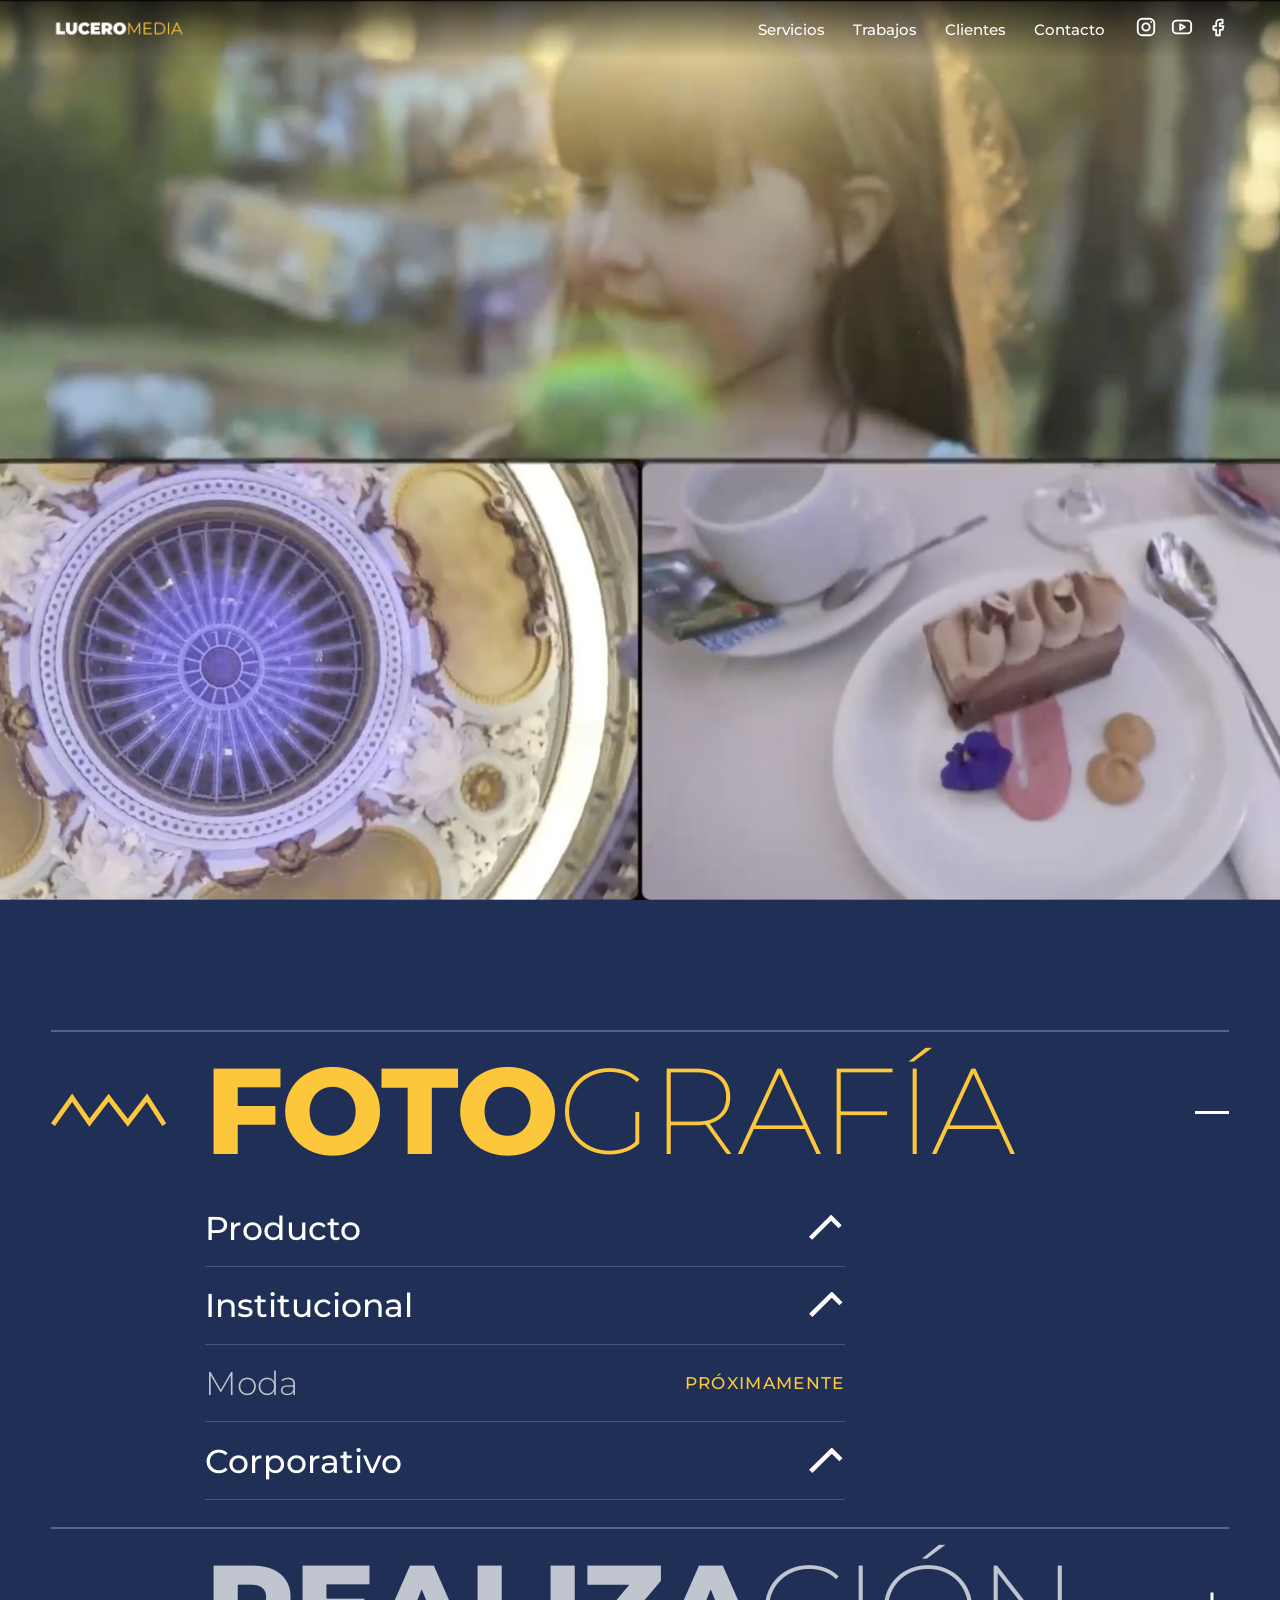
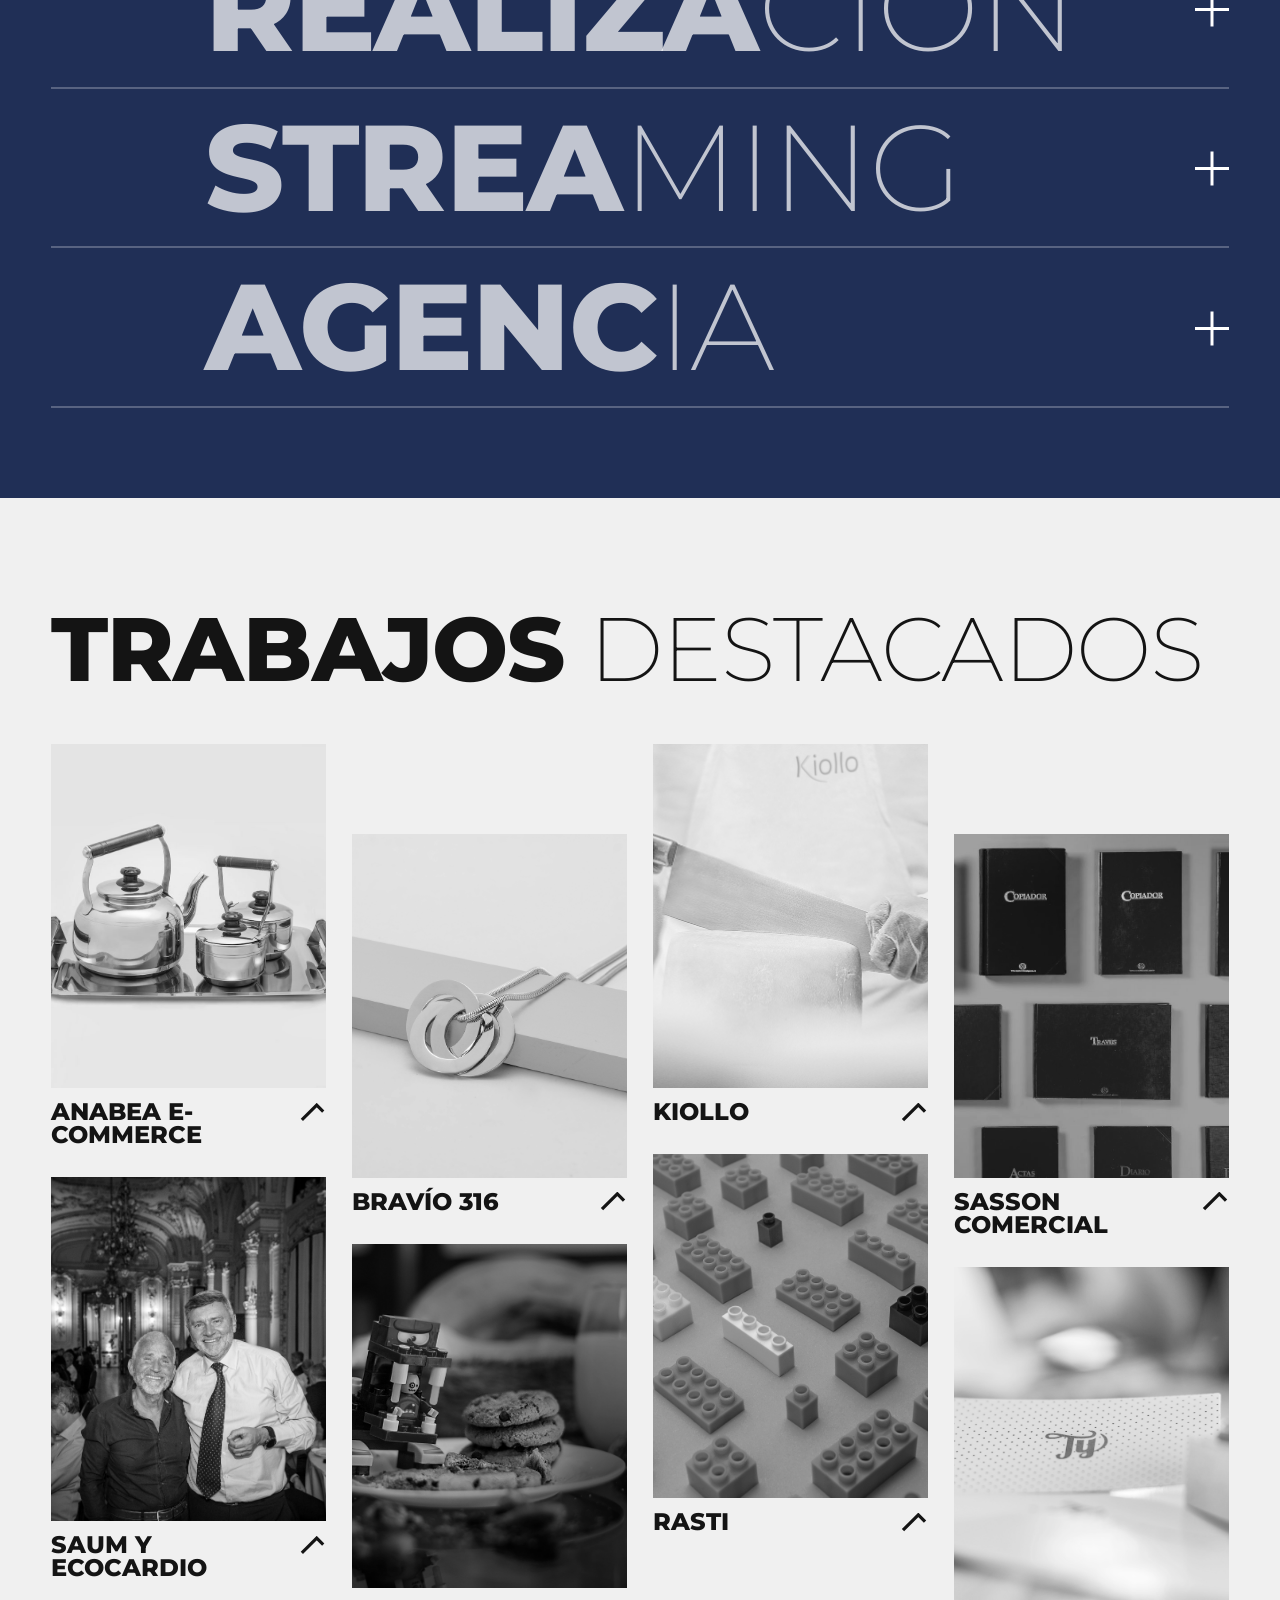
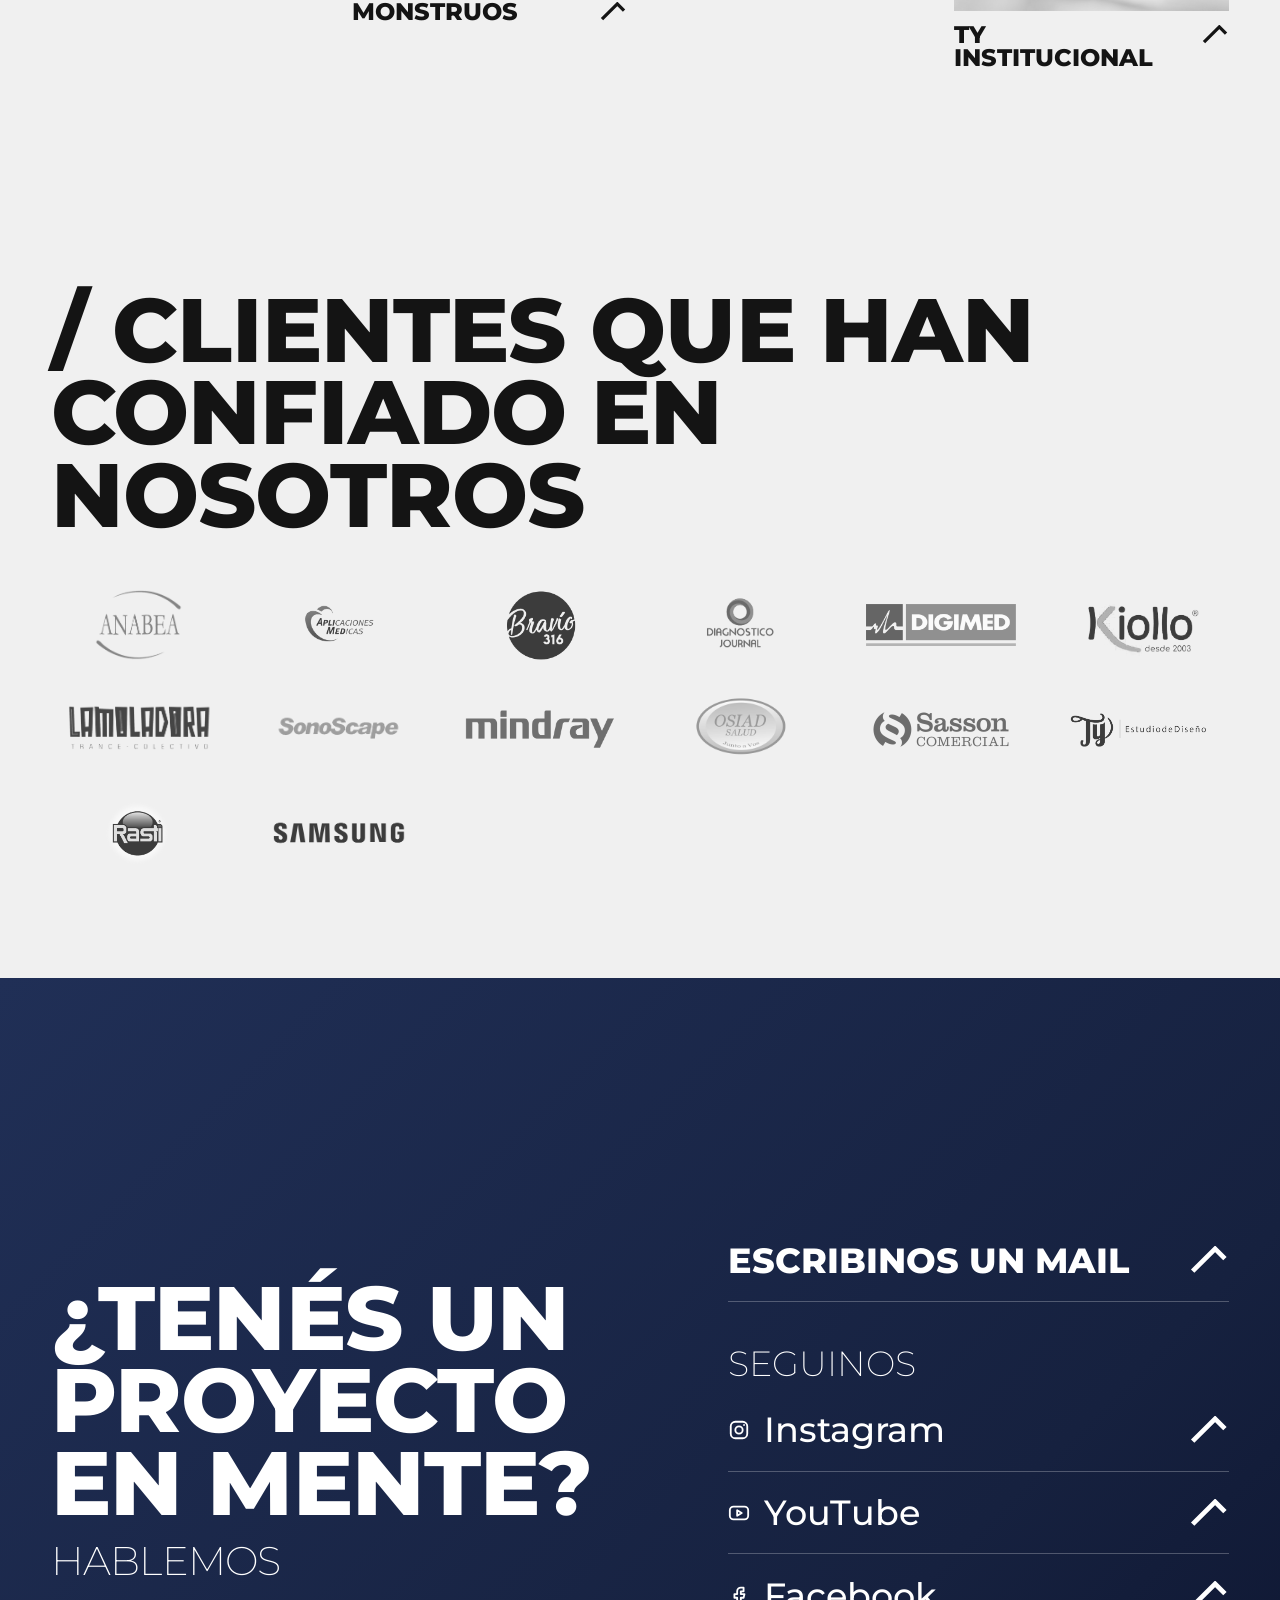
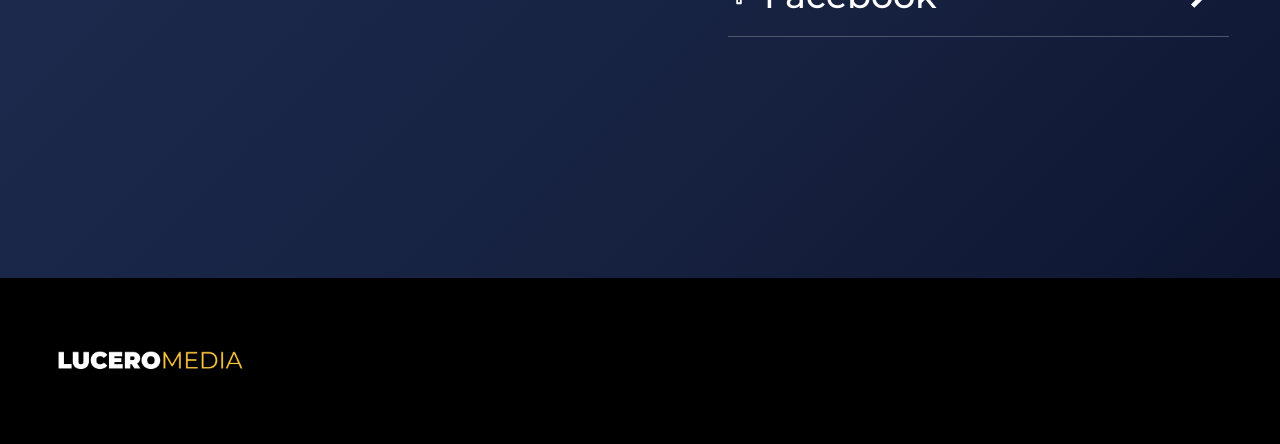
<file: index.html>
<!DOCTYPE html>
<html lang="es">
<head>
<meta charset="utf-8">
<meta name="viewport" content="width=device-width, initial-scale=1">
<title>Lucero Media | Fotografía, realización audiovisual y streaming</title>
<meta name="description" content="Fotografía, realización audiovisual y streaming para empresas. Contenido con mirada de cine y televisión.">
<meta name="theme-color" content="#202F56">
<link rel="canonical" href="https://luceromedia.ar/">
<meta property="og:type" content="website">
<meta property="og:site_name" content="Lucero Media">
<meta property="og:locale" content="es_AR">
<meta property="og:url" content="https://luceromedia.ar/">
<meta property="og:title" content="Lucero Media | Fotografía, realización audiovisual y streaming">
<meta property="og:description" content="Fotografía, realización audiovisual y streaming para empresas. Contenido con mirada de cine y televisión.">
<meta property="og:image" content="https://luceromedia.ar/assets/media/og-image.jpg">
<meta property="og:image:width" content="1200">
<meta property="og:image:height" content="630">
<meta property="og:image:alt" content="Lucero Media">
<meta name="twitter:card" content="summary_large_image">
<meta name="twitter:title" content="Lucero Media | Fotografía, realización audiovisual y streaming">
<meta name="twitter:description" content="Fotografía, realización audiovisual y streaming para empresas. Contenido con mirada de cine y televisión.">
<meta name="twitter:image" content="https://luceromedia.ar/assets/media/og-image.jpg">
<link rel="icon" href="assets/logos/LM_logo_Isologo_Favicon.png">
<link rel="preconnect" href="https://fonts.googleapis.com">
<link rel="preconnect" href="https://fonts.gstatic.com" crossorigin>
<link href="https://fonts.googleapis.com/css2?family=Montserrat:wght@200;300;500;800&display=swap" rel="stylesheet">
<style>
:root{--ar:url("data:image/svg+xml,%3Csvg xmlns='http://www.w3.org/2000/svg' viewBox='0 0 28 20'%3E%3Cpolyline points='2,18 18,2 25,9' fill='none' stroke='%23000' stroke-width='3.4'/%3E%3C/svg%3E");--az:#202F56;--am:#FDC73C;--gr:#F0F0F0;--tx:#141414}
*{box-sizing:border-box;margin:0;padding:0}
html{scroll-behavior:smooth}
body{font-family:Montserrat,system-ui,sans-serif;background:var(--gr);color:var(--tx);overflow-x:hidden}
a{color:inherit;text-decoration:none}
button{font:inherit;color:inherit;background:none;border:0;cursor:pointer}
:focus-visible{outline:3px solid var(--am);outline-offset:3px}
svg.i{width:22px;height:22px;fill:none;stroke:currentColor;stroke-width:2;stroke-linecap:round;stroke-linejoin:round}
.ar{display:inline-block;flex:none;width:1.1em;height:.8em;margin-top:.1em;background:currentColor;-webkit-mask:var(--ar) center/contain no-repeat;mask:var(--ar) center/contain no-repeat;transition:transform .25s}
.w:hover .ar{transform:translate(4px,-4px)}
h2{font-weight:800;text-transform:uppercase;line-height:.92;letter-spacing:-.01em;font-size:clamp(2.4rem,7vw,6.5rem)}
h2 em{font-style:normal;font-weight:200}

/* Encabezado */
#hd{position:fixed;inset:0 0 auto 0;z-index:20;display:flex;align-items:center;justify-content:space-between;padding:16px 4vw;color:#fff;background:linear-gradient(#000a,#0000);transition:transform .35s,background .35s}
#hd.solid{background:var(--az)}
#hd.hide{transform:translateY(-100%)}
.logo img{height:26px;display:block}
.bar{display:flex;align-items:center;gap:30px;font-weight:500;font-size:.95rem}
.bar nav{display:flex;gap:28px;align-items:center}
.dd{position:relative}
.dd-menu{position:absolute;top:100%;left:-16px;min-width:210px;padding:10px 0;background:var(--az);display:none}
.dd:hover .dd-menu,.dd:focus-within .dd-menu{display:block}
.dd-menu a{display:block;padding:10px 16px}
.dd-menu a:hover,nav>a:hover,.dd>button:hover{color:var(--am)}
.soc{display:flex;gap:14px;list-style:none}
.soc a:hover{color:var(--am)}
.burger{display:none;width:44px;height:44px}
.burger span{display:block;width:26px;height:3px;background:#fff;margin:5px auto}

/* Reel */
#reel{height:100vh;height:100svh;background:var(--az);position:relative}
#reel video{width:100%;height:100%;object-fit:cover;display:block}

/* Servicios */
#servicios{min-height:100vh;padding:130px 4vw 90px;background:var(--az);color:#fff}
.sv{border-top:2px solid #ffffff40}
.sv:last-child{border-bottom:2px solid #ffffff40}
.sv-h{width:100%;display:flex;align-items:center;gap:3vw;padding:2vh 0;text-align:left}
.zz{width:clamp(60px,9vw,130px);flex:none;fill:none;stroke:var(--am);stroke-width:5;stroke-dasharray:1;stroke-dashoffset:1;transition:stroke-dashoffset .8s}
.sv.on .zz{stroke-dashoffset:0}
.t{flex:1;font-size:clamp(2.6rem,9.5vw,8.5rem);line-height:1;text-transform:uppercase;letter-spacing:-.01em;color:#ffffffb8;transition:color .3s}
.t b{font-weight:800}.t span{font-weight:200}
.sv-h:hover .t,.sv.on .t{color:var(--am)}
.pl{width:34px;height:34px;position:relative;flex:none;color:#fff}
.pl::before,.pl::after{content:"";position:absolute;left:0;right:0;top:50%;height:3px;background:currentColor;transition:transform .35s}
.pl::after{transform:rotate(90deg)}
.sv.on .pl::after{transform:none}
.sv-b{display:grid;grid-template-rows:0fr;transition:grid-template-rows .5s cubic-bezier(.7,0,.2,1)}
.sv.on .sv-b{grid-template-rows:1fr}
.sv-b ul{min-height:0;overflow:hidden;list-style:none;padding-left:calc(clamp(60px,9vw,130px) + 3vw)}
.sv-b ul::after{content:"";display:block;height:3vh}
.sv.on li{animation:in .5s both;animation-delay:calc(var(--n)*60ms + 250ms)}
.sv-b a,.sv-b p{display:flex;justify-content:space-between;align-items:center;max-width:640px;padding:.55em 0;font-size:clamp(1.2rem,2.6vw,2.1rem);font-weight:500;border-bottom:1px solid #ffffff30;transition:color .2s,border-color .2s}
.sv-b a::after{content:"";width:1.1em;height:.8em;background:currentColor;-webkit-mask:var(--ar) center/contain no-repeat;mask:var(--ar) center/contain no-repeat;transition:transform .25s}
.sv-b a:hover{color:var(--am);border-color:var(--am)}
.sv-b a:hover::after{transform:translate(5px,-5px)}
.sv-b p{font-weight:300;color:#ffffffb8}
.sv-b p span{font-size:.5em;font-weight:500;letter-spacing:.08em;text-transform:uppercase;color:var(--am)}
@keyframes in{from{opacity:0;transform:translateY(18px)}to{opacity:1;transform:none}}

/* Trabajos */
.sec{padding:110px 4vw}
.sec>h2{margin-bottom:6vh}
.grid{display:flex;gap:2vw}
.col{flex:1;display:flex;flex-direction:column;gap:2.4vw}
.col:nth-child(even){margin-top:7vw}
.w{display:block}
.ph{background:#3b3b3b;overflow:hidden}
.ph img{width:100%;height:100%;object-fit:cover;display:block;filter:grayscale(1);transition:filter .4s,transform .6s}
.w:hover .ph img{filter:none;transform:scale(1.04)}
.w h3{display:flex;justify-content:space-between;gap:12px;margin-top:12px;font-weight:800;text-transform:uppercase;font-size:clamp(1rem,1.9vw,1.7rem);line-height:.95}
.w h3 span{font-weight:500}

/* Clientes */
#clientes{background:var(--gr)}
.logos{display:grid;grid-template-columns:repeat(auto-fill,minmax(150px,1fr));gap:34px 26px;align-items:center}
.logos div,.logos img{width:100%;max-width:150px;height:70px;margin:0 auto;object-fit:contain;filter:grayscale(1);opacity:.75}
.logos div{display:grid;place-items:center;border:2px dashed #bbb;font-size:.75rem;font-weight:300;color:#777}

/* Contacto */
#contacto{min-height:100vh;display:grid;grid-template-columns:1.2fr 1fr;gap:6vw;align-items:center;padding:120px 4vw;color:#fff;background:linear-gradient(135deg,#202F56,#16213f 70%,#0d1530)}
#contacto h2 em{display:block;margin-top:2vh;font-size:.45em}
.btns{display:flex;flex-direction:column;max-width:560px}
.btn{display:flex;justify-content:space-between;align-items:center;gap:14px;padding:.55em 0;border-bottom:1px solid #ffffff40;font-size:clamp(1.3rem,2.8vw,2.2rem);font-weight:500;transition:color .2s,border-color .2s}
.btn span{display:flex;align-items:center;gap:14px}
.btn::after{content:"";flex:none;width:1.1em;height:.8em;background:currentColor;-webkit-mask:var(--ar) center/contain no-repeat;mask:var(--ar) center/contain no-repeat;transition:transform .25s}
.btn.main{font-weight:800;text-transform:uppercase}
.btn:hover{color:var(--am);border-color:var(--am)}
.btn:hover::after{transform:translate(5px,-5px)}
.btn[hidden]{display:none}
.btns h3{margin:40px 0 4px;font-weight:200;text-transform:uppercase;font-size:clamp(1.3rem,2.8vw,2.2rem)}

footer{background:#000;padding:64px 4vw}
footer img{height:38px;display:block}

@media (max-width:820px){
 .burger{display:block}
 .bar{position:fixed;inset:0 0 0 22%;background:var(--az);flex-direction:column;align-items:flex-start;justify-content:center;gap:28px;padding:40px;font-size:1.3rem;transform:translateX(100%);transition:transform .35s}
 .bar.open{transform:none}
 .bar nav{flex-direction:column;align-items:flex-start}
 .dd-menu{position:static;display:block;padding:6px 0 0 8px;background:none}
 .burger{position:relative;z-index:2}
 .t{font-size:8vw;min-width:0}.zz{width:44px}
 .grid{flex-wrap:wrap}.col{flex:1 1 44%}.col:nth-child(even){margin-top:0}
 #contacto{grid-template-columns:1fr}
}
@media (prefers-reduced-motion:reduce){html{scroll-behavior:auto}*{animation:none!important;transition:none!important}}
</style>
</head>
<body>
<svg width="0" height="0" style="position:absolute" aria-hidden="true">
 <symbol id="i-linkedin" viewBox="0 0 24 24"><rect x="3" y="3" width="18" height="18" rx="3"/><path d="M8 10v7M8 7v.01M12 17v-7M12 13a3 3 0 0 1 6 0v4"/></symbol>
 <symbol id="i-instagram" viewBox="0 0 24 24"><rect x="3" y="3" width="18" height="18" rx="5"/><circle cx="12" cy="12" r="4"/><path d="M17.5 6.5v.01"/></symbol>
 <symbol id="i-youtube" viewBox="0 0 24 24"><rect x="2" y="5" width="20" height="14" rx="4"/><path d="M10 9v6l5-3z"/></symbol>
 <symbol id="i-facebook" viewBox="0 0 24 24"><path d="M14 8h3V4h-3a4 4 0 0 0-4 4v3H7v4h3v6h4v-6h3l1-4h-4V8z"/></symbol>
 <symbol id="i-x" viewBox="0 0 24 24"><path d="M4 4l16 16M20 4L4 20"/></symbol>
</svg>

<header id="hd">
 <a class="logo" href="#reel" aria-label="Lucero Media, inicio"><img src="assets/logos/LM_logo_Principal.png" alt="Lucero Media"></a>
 <button class="burger" id="bg" aria-label="Abrir menú" aria-expanded="false"><span></span><span></span><span></span></button>
 <div class="bar" id="bar">
  <nav>
   <a href="#servicios">Servicios</a>
   <a href="#trabajos">Trabajos</a>
   <a href="#clientes">Clientes</a>
   <a href="#contacto">Contacto</a>
  </nav>
  <ul class="soc" id="hs"></ul>
 </div>
</header>

<main>
<section id="reel">
 <video autoplay muted loop playsinline preload="auto" poster="assets/media/reel-poster.jpg"><source src="assets/media/reel.mp4" type="video/mp4"></video>
</section>

<section id="servicios" aria-label="Servicios"><div id="svl"></div></section>

<section class="sec" id="trabajos"><h2>Trabajos <em>destacados</em></h2><div class="grid" id="grid"></div></section>

<section class="sec" id="clientes"><h2>/ Clientes que han confiado en nosotros</h2><div class="logos" id="logos"></div></section>

<section id="contacto">
 <h2>¿Tenés un proyecto en mente?<em>Hablemos</em></h2>
 <div class="btns" id="btns">
  <a class="btn main" id="wa" hidden target="_blank" rel="noopener">WhatsApp</a>
  <a class="btn main" id="ml">Escribinos un mail</a>
  <h3>Seguinos</h3>
 </div>
</section>
</main>

<footer><img src="assets/logos/LM_logo_Principal.png" alt="Lucero Media"></footer>

<script src="data/trabajos.js"></script>
<script>
/* ===== Configuración: completá acá lo que falte ===== */
const CFG={
 whatsapp:'',                         // ej: '5491112345678' (código de país, sin + ni espacios)
 mail:['hola','luceromedia.ar'],
 redes:{linkedin:'',instagram:'https://www.instagram.com/luceromedia.ar/',youtube:'https://www.youtube.com/@luceromedia-ar',facebook:'https://www.facebook.com/luceromedia.ar/',x:''}
};
const PROD=[
 {k:'fotografia',a:'Foto',b:'grafía',s:['Producto','Institucional','Moda','Corporativo']},
 {k:'realizacion',a:'Realiza',b:'ción',s:['Redes Sociales','Coberturas','Institucional','Documental']},
 {k:'streaming',a:'Strea',b:'ming',s:['Bodas','Eventos','Programas','Conferencias','Webinars']},
 {k:'agencia',a:'Agenc',b:'IA',s:[]}
];
const TRAB=[['p01','Proyecto 01','4/5'],['p02','Proyecto 02','1/1'],['p03','Proyecto 03','3/4'],['p04','Proyecto 04','4/5'],
 ['p05','Proyecto 05','1/1'],['p06','Proyecto 06','4/5'],['p07','Proyecto 07','3/4'],['p08','Proyecto 08','1/1']];
const $=s=>document.querySelector(s);
const slug=t=>t.toLowerCase().normalize('NFD').replace(/[\u0300-\u036f]/g,'').replace(/\s+/g,'-');

/* Redes */
const ico=k=>`<svg class="i"><use href="#i-${k}"/></svg>`;
const nombres={linkedin:'LinkedIn',instagram:'Instagram',youtube:'YouTube',facebook:'Facebook',x:'X'};
const orden=['linkedin','instagram','youtube','facebook','x'].filter(k=>CFG.redes[k]);
$('#hs').innerHTML=orden.map(k=>`<li><a href="${CFG.redes[k]}" target="_blank" rel="noopener" aria-label="${nombres[k]}">${ico(k)}</a></li>`).join('');
$('#btns').insertAdjacentHTML('beforeend',orden.map(k=>`<a class="btn" href="${CFG.redes[k]}" target="_blank" rel="noopener"><span>${ico(k)} ${nombres[k]}</span></a>`).join(''));
if(CFG.whatsapp){const w=$('#wa');w.hidden=false;w.href='https://wa.me/'+CFG.whatsapp}
$('#ml').href='mailto:'+CFG.mail.join('@'); /* el mail se arma por partes para que los robots no lo lean */

/* Servicios */
const HAY=c=>(typeof TRABAJOS!=='undefined'?TRABAJOS:[]).some(t=>(t.categorias||[]).includes(c));
const zz='<svg class="zz" viewBox="0 0 120 40" aria-hidden="true"><polyline pathLength="1" points="2,34 22,6 40,32 60,6 80,32 100,6 118,34"/></svg>';
$('#svl').innerHTML=PROD.map((p,i)=>`<div class="sv"><button class="sv-h" data-i="${i}" aria-expanded="false">${zz}<span class="t"><b>${p.a}</b><span>${p.b}</span></span><i class="pl"></i></button><div class="sv-b"><ul>${p.s.length?p.s.map((x,j)=>`<li style="--n:${j}">${HAY(p.k+'-'+slug(x))?`<a href="categoria.html?c=${p.k}-${slug(x)}">${x}</a>`:`<p>${x}<span>Próximamente</span></p>`}</li>`).join(''):'<li style="--n:0"><p>En construcción</p></li>'}</ul></div></div>`).join('');
function show(i,toggle){document.querySelectorAll('.sv').forEach((el,j)=>{const on=j==i&&(toggle?!el.classList.contains('on'):true);el.classList.toggle('on',on);el.querySelector('button').setAttribute('aria-expanded',on)})}
$('#svl').addEventListener('click',e=>{const b=e.target.closest('.sv-h');if(b)show(+b.dataset.i,true)});
show(0);

/* Trabajos y clientes */
const D=(typeof TRABAJOS!=='undefined'?TRABAJOS:[]).filter(t=>t.destacado).slice(0,8).map(t=>[t.id,t.titulo,t.ratio||'4/5',t.imagen]);
const cols=[[],[],[],[]];
(D.length?D:TRAB).forEach((t,i)=>cols[i%4].push(`<a class="w" href="trabajo.html?id=${t[0]}"><div class="ph" style="aspect-ratio:${t[2]}"><img src="${t[3]||`assets/trabajos/${t[0]}.jpg`}" alt="${t[1]}" loading="lazy" onerror="this.remove()"></div><h3>${t[1]}<i class="ar"></i></h3></a>`));
$('#grid').innerHTML=cols.map(c=>`<div class="col">${c.join('')}</div>`).join('');
const CL=typeof CLIENTES!=='undefined'?CLIENTES:[];
$('#logos').innerHTML=CL.length?CL.map(c=>`<img src="assets/clientes/${c.f}" alt="${c.n}" loading="lazy">`).join(''):Array.from({length:12},(_,i)=>`<div>Logo cliente ${i+1}</div>`).join('');

/* Encabezado: transparente sobre el reel, azul después; se oculta al bajar */
const hd=$('#hd');let y0=0;
addEventListener('scroll',()=>{
 const y=scrollY,pasó=y>innerHeight-90;
 hd.classList.toggle('solid',pasó);
 hd.classList.toggle('hide',pasó&&y>y0&&y>innerHeight);
 y0=y;
},{passive:true});
const bg=$('#bg'),bar=$('#bar');
bg.onclick=()=>{const o=bar.classList.toggle('open');bg.setAttribute('aria-expanded',o)};
bar.addEventListener('click',e=>{if(e.target.closest('a'))bar.classList.remove('open')});
</script>
</body>
</html>
</file>
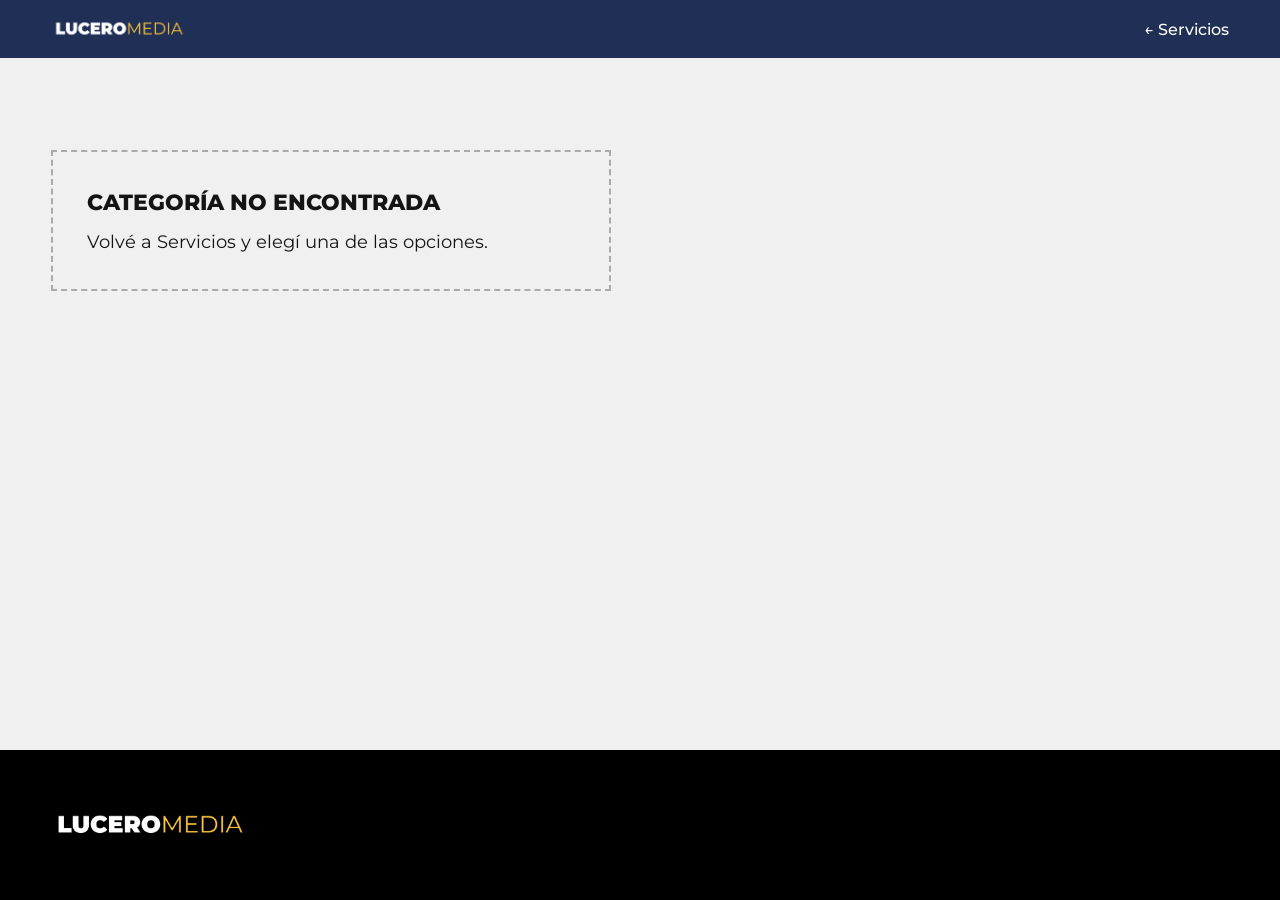
<file: categoria.html>
<!DOCTYPE html><html lang="es"><head><title>Lucero Media</title><meta charset="utf-8"><meta name="viewport" content="width=device-width, initial-scale=1"><meta name="theme-color" content="#202F56"><meta property="og:type" content="website"><meta property="og:site_name" content="Lucero Media"><meta property="og:locale" content="es_AR"><meta property="og:title" content="Lucero Media | Fotografía, realización audiovisual y streaming"><meta property="og:image" content="https://luceromedia.ar/assets/media/og-image.jpg"><meta name="twitter:card" content="summary_large_image"><link rel="icon" href="assets/logos/LM_logo_Isologo_Favicon.png"><link rel="preconnect" href="https://fonts.googleapis.com"><link rel="preconnect" href="https://fonts.gstatic.com" crossorigin><link href="https://fonts.googleapis.com/css2?family=Montserrat:wght@200;300;500;800&display=swap" rel="stylesheet"><link rel="stylesheet" href="assets/css/sub.css"></head><body>
<header><a href="index.html" aria-label="Lucero Media, inicio"><img src="assets/logos/LM_logo_Principal.png" alt="Lucero Media"></a><a id="vol" href="index.html#servicios">← Servicios</a></header>
<main id="m"></main>
<footer><img src="assets/logos/LM_logo_Principal.png" alt="Lucero Media"></footer>
<script src="data/trabajos.js"></script>
<script>
const S={fotografia:['Fotografía','Producto','Institucional','Moda','Corporativo'],realizacion:['Realización','Redes Sociales','Coberturas','Institucional','Documental'],streaming:['Streaming','Bodas','Eventos','Programas','Conferencias','Webinars']};
const slug=t=>t.toLowerCase().normalize('NFD').replace(/[\u0300-\u036f]/g,'').replace(/\s+/g,'-');
const c=new URLSearchParams(location.search).get('c')||'';
let hit=null;for(const k in S)S[k].slice(1).forEach(n=>{if(k+'-'+slug(n)===c)hit=[S[k][0],n]});
const m=document.getElementById('m');
if(!hit){m.innerHTML='<div class="vacio"><b>Categoría no encontrada</b>Volvé a Servicios y elegí una de las opciones.</div>'}
else{
 document.title=hit[1]+' | '+hit[0]+' | Lucero Media';
 const L=(typeof TRABAJOS!=='undefined'?TRABAJOS:[]).filter(t=>(t.categorias||[]).includes(c));
 const cols=[[],[],[],[]];
 L.forEach((t,i)=>cols[i%4].push('<a class="w" href="trabajo.html?id='+t.id+'&c='+c+'"><div class="ph" style="aspect-ratio:'+(t.ratio||'4/5')+'"><img src="'+(t.imagen||'')+'" alt="'+t.titulo+'" loading="lazy" onerror="this.remove()"></div><h3>'+t.titulo+'<i class="ar"></i></h3></a>'));
 m.innerHTML='<h1>'+hit[0]+'<small>'+hit[1]+'</small></h1>'+(L.length?'<p class="sub"></p><div class="grid">'+cols.map(x=>'<div class="col">'+x.join('')+'</div>').join('')+'</div>':'<p class="sub"></p><div class="vacio"><b>Próximamente</b>Estamos preparando los trabajos de esta categoría.</div>');
}
</script></body></html>
</file>
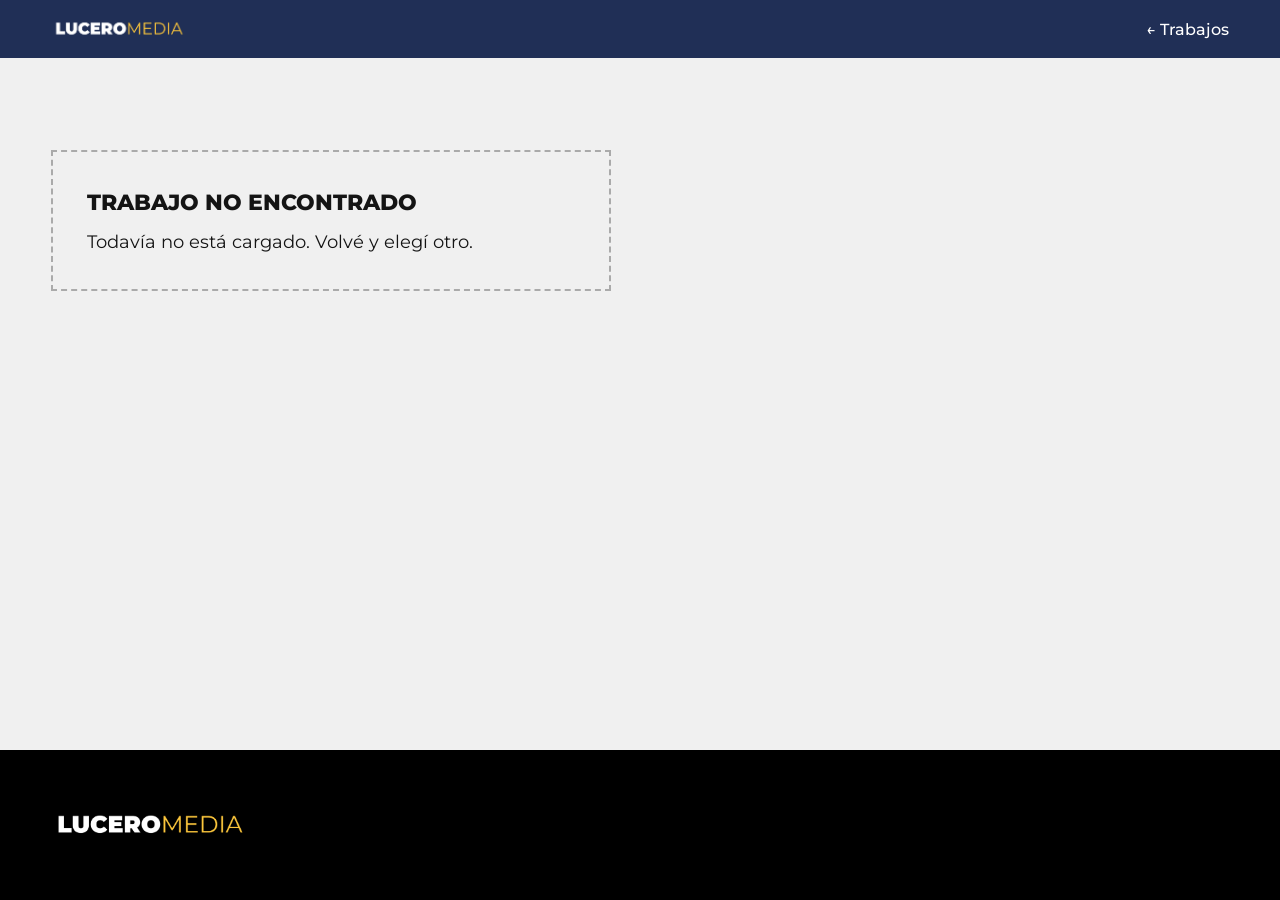
<file: trabajo.html>
<!DOCTYPE html><html lang="es"><head><title>Lucero Media</title><meta charset="utf-8"><meta name="viewport" content="width=device-width, initial-scale=1"><meta name="theme-color" content="#202F56"><meta property="og:type" content="website"><meta property="og:site_name" content="Lucero Media"><meta property="og:locale" content="es_AR"><meta property="og:title" content="Lucero Media | Fotografía, realización audiovisual y streaming"><meta property="og:image" content="https://luceromedia.ar/assets/media/og-image.jpg"><meta name="twitter:card" content="summary_large_image"><link rel="icon" href="assets/logos/LM_logo_Isologo_Favicon.png"><link rel="preconnect" href="https://fonts.googleapis.com"><link rel="preconnect" href="https://fonts.gstatic.com" crossorigin><link href="https://fonts.googleapis.com/css2?family=Montserrat:wght@200;300;500;800&display=swap" rel="stylesheet"><link rel="stylesheet" href="assets/css/sub.css?v=4"></head><body>
<header><a href="index.html" aria-label="Lucero Media, inicio"><img src="assets/logos/LM_logo_Principal.png" alt="Lucero Media"></a><a id="vol" href="index.html#trabajos">← Trabajos</a></header>
<main id="m"></main>
<footer><img src="assets/logos/LM_logo_Principal.png" alt="Lucero Media"></footer>
<script src="data/trabajos.js"></script>
<script>
const q=new URLSearchParams(location.search),id=q.get('id'),c=q.get('c');
const t=(typeof TRABAJOS!=='undefined'?TRABAJOS:[]).find(x=>x.id===id);
const m=document.getElementById('m');
if(c){const v=document.getElementById('vol');v.href='categoria.html?c='+c;v.textContent='← Volver a la categoría'}
function embed(u){
 let r=u.match(/(?:youtu\.be\/|v=|embed\/|shorts\/)([\w-]{11})/);if(r)return 'https://www.youtube.com/embed/'+r[1];
 r=u.match(/vimeo\.com\/(?:video\/)?(\d+)/);if(r)return 'https://player.vimeo.com/video/'+r[1];return '';
}
if(!t){m.innerHTML='<div class="vacio"><b>Trabajo no encontrado</b>Todavía no está cargado. Volvé y elegí otro.</div>'}
else{
 document.title=t.titulo+' | Lucero Media';
 const VS=(t.videos&&t.videos.length)?t.videos:(t.video?[t.video]:[]);
 const vids=VS.map(x=>({u:embed(x),v:/\/shorts\//.test(x)})).filter(x=>x.u).map((o,i)=>'<div class="media'+(o.v?' v':'')+'"><iframe src="'+o.u+'" title="'+t.titulo+(VS.length>1?' ('+(i+1)+')':'')+'" allow="fullscreen; picture-in-picture" referrerpolicy="strict-origin-when-cross-origin" allowfullscreen loading="lazy"></iframe></div>').join('');
 const IM=(t.imagenes&&t.imagenes.length)?t.imagenes:((t.imagen&&!VS.length)?[t.imagen]:[]);
 /* Columna fija (1/4) con los datos + columna de fotos (3/4) */
 m.innerHTML='<div class="tr"><aside class="tr-info"><h1>'+t.titulo+(t.cliente?'<small>'+t.cliente+'</small>':'')+'</h1>'
  +(t.brief?'<p class="meta">Brief</p><p class="brief">'+t.brief+'</p>':'')+'</aside>'
  +'<div class="tr-fotos">'+vids
  +'<div class="tgrid" id="tg"></div></div></div>';

 /* Fotos en columnas desfasadas y recortadas (3 en compu, 2 en celular) */
 const R=['4/5','1/1','3/4','3/4','4/5','1/1'],mq=matchMedia('(max-width:820px)');
 function pintar(){
  const n=mq.matches?2:3,cols=Array.from({length:n},()=>[]);
  IM.forEach((s,i)=>cols[i%n].push('<div role="button" tabindex="0" class="tf" data-i="'+i+'" aria-label="Ver foto '+(i+1)+' de '+IM.length+'"><img src="'+s+'" style="aspect-ratio:'+R[i%6]+'" alt="'+t.titulo+' '+(i+1)+'"></div>'));
  document.getElementById('tg').innerHTML=cols.map(k=>'<div class="tcol">'+k.join('')+'</div>').join('');
 }
 pintar();try{mq.addEventListener('change',pintar)}catch(e1){mq.addListener(pintar)}

 /* Pop-up con slider */
 if(IM.length){
  const multi=IM.length>1;
  document.body.insertAdjacentHTML('beforeend','<div class="lb" id="lb" role="dialog" aria-modal="true" aria-label="Galería de fotos" hidden><button type="button" class="lb-x" aria-label="Cerrar"></button>'
   +(multi?'<button type="button" class="lb-p" aria-label="Foto anterior"></button><button type="button" class="lb-n" aria-label="Foto siguiente"></button>':'')
   +'<img id="lbi" alt=""><div class="lb-c" id="lbc"></div></div>');
  const lb=document.getElementById('lb'),li=document.getElementById('lbi'),lc=document.getElementById('lbc');
  let cur=0,from=null,x0=null;
  const set=()=>{li.src=IM[cur];li.alt=t.titulo+' '+(cur+1);lc.textContent=multi?(cur+1)+' / '+IM.length:''};
  const go=d=>{cur=(cur+d+IM.length)%IM.length;set()};
  const abrir=(i,b)=>{cur=i;from=b;set();lb.hidden=false;document.body.style.overflow='hidden';lb.querySelector('.lb-x').focus()};
  const cerrar=()=>{lb.hidden=true;document.body.style.overflow='';if(from&&document.contains(from))from.focus()};
  document.getElementById('tg').addEventListener('click',ev=>{const b=ev.target.closest('.tf');if(b)abrir(+b.dataset.i,b)});
  document.getElementById('tg').addEventListener('keydown',ev=>{const b=ev.target.closest('.tf');if(b&&(ev.key==='Enter'||ev.key===' ')){ev.preventDefault();abrir(+b.dataset.i,b)}});
  lb.addEventListener('click',ev=>{
   if(ev.target===lb||ev.target.closest('.lb-x'))cerrar();
   else if(ev.target.closest('.lb-p'))go(-1);
   else if(ev.target.closest('.lb-n'))go(1);
  });
  addEventListener('keydown',ev=>{
   if(lb.hidden)return;
   if(ev.key==='Escape')cerrar();
   else if(multi&&ev.key==='ArrowRight')go(1);
   else if(multi&&ev.key==='ArrowLeft')go(-1);
  });
  lb.addEventListener('touchstart',ev=>{x0=ev.touches[0].clientX},{passive:true});
  lb.addEventListener('touchend',ev=>{if(x0===null||!multi)return;const d=ev.changedTouches[0].clientX-x0;if(Math.abs(d)>50)go(d<0?1:-1);x0=null});
 }
}
</script></body></html>
</file>
<file: assets/css/sub.css>
:root{--ar:url("data:image/svg+xml,%3Csvg xmlns='http://www.w3.org/2000/svg' viewBox='0 0 28 20'%3E%3Cpolyline points='2,18 18,2 25,9' fill='none' stroke='%23000' stroke-width='3.4'/%3E%3C/svg%3E");--az:#202F56;--am:#FDC73C;--gr:#F0F0F0;--tx:#141414}
*{box-sizing:border-box;margin:0;padding:0}
body{font-family:Montserrat,system-ui,sans-serif;background:var(--gr);color:var(--tx);min-height:100vh;display:flex;flex-direction:column}
a{color:inherit;text-decoration:none}
:focus-visible{outline:3px solid var(--am);outline-offset:3px}
header{position:fixed;inset:0 0 auto 0;z-index:5;display:flex;align-items:center;justify-content:space-between;padding:16px 4vw;background:var(--az);color:#fff;font-weight:500}
header img{height:26px;display:block}
header a:hover{color:var(--am)}
main{flex:1;padding:150px 4vw 100px}
h1{font-weight:800;text-transform:uppercase;line-height:.92;letter-spacing:-.01em;font-size:clamp(2.6rem,8vw,7.5rem)}
h1 small{display:block;margin-top:.15em;font-size:.6em;font-weight:200}
.sub{margin:3vh 0 7vh;font-weight:300;font-size:1.1rem}
.grid{display:flex;gap:2vw}
.col{flex:1;display:flex;flex-direction:column;gap:2.4vw}
.col:nth-child(even){margin-top:7vw}
.w{display:block}
.ph{background:#3b3b3b;overflow:hidden}
.ph img{width:100%;height:100%;object-fit:cover;display:block;filter:grayscale(1);transition:filter .4s,transform .6s}
.w:hover .ph img{filter:none;transform:scale(1.04)}
.w h3{display:flex;justify-content:space-between;gap:12px;margin-top:12px;font-weight:800;text-transform:uppercase;font-size:clamp(1rem,1.9vw,1.7rem);line-height:.95}
.vacio{max-width:560px;padding:34px;border:2px dashed #aaa;font-size:1.15rem;line-height:1.5}
.vacio b{display:block;margin-bottom:8px;font-weight:800;text-transform:uppercase;font-size:1.4rem}
.media{aspect-ratio:16/9;max-width:1100px;background:#000;margin:6vh 0}
.media iframe,.media img{width:100%;height:100%;border:0;display:block;object-fit:cover}
.meta{font-weight:800;text-transform:uppercase}
.brief{max-width:62ch;margin-top:2vh;font-size:1.15rem;line-height:1.6}
/* Subpágina de trabajo: columna fija (1/4) + fotos (3/4) */
.tr{display:grid;grid-template-columns:1fr 3fr;gap:3vw;align-items:start}
.tr-info{position:sticky;top:110px}
.tr-info h1{font-size:clamp(1.7rem,3vw,3.2rem);overflow-wrap:anywhere}
.tr-info .meta{margin-top:4vh;font-size:.85rem;letter-spacing:.04em}
.tr-info .brief{font-size:1rem;line-height:1.6}
.tr-fotos .media{max-width:none;margin:0 0 .8vw}
.tr-fotos .media.v{aspect-ratio:9/16;max-width:min(100%,380px)}
.tgrid{display:flex;gap:.8vw}
.tcol{flex:1;display:flex;flex-direction:column;gap:.8vw}
.tcol:nth-child(even){margin-top:4vw}
.tf{display:block;width:100%;background:#3b3b3b;overflow:hidden;cursor:zoom-in}
.tf img{display:block;width:100%;height:auto;object-fit:cover;transition:transform .6s}
.tf:hover img{transform:scale(1.04)}
@media(max-width:820px){.tr{grid-template-columns:1fr;gap:5vh}.tr-info{position:static}.tgrid{gap:2vw}.tcol{gap:2vw}.tcol:nth-child(even){margin-top:6vw}}

/* Pop-up con slider */
.lb{position:fixed;inset:0;z-index:50;display:flex;align-items:center;justify-content:center;padding:6vh 7vw;background:#000e}
.lb[hidden]{display:none}
.lb img{max-width:100%;max-height:100%;object-fit:contain;display:block}
.lb button{position:absolute;width:56px;height:56px;color:#fff;background:none;border:0;cursor:pointer}
.lb button:hover{color:var(--am)}
.lb-x{top:12px;right:12px}
.lb-x::before,.lb-x::after{content:"";position:absolute;left:14px;right:14px;top:50%;height:3px;background:currentColor;transform:rotate(45deg)}
.lb-x::after{transform:rotate(-45deg)}
.lb-p,.lb-n{top:50%;margin-top:-28px}
.lb-p{left:8px}.lb-n{right:8px}
.lb-p::before,.lb-n::before{content:"";position:absolute;top:50%;left:50%;width:18px;height:18px;border:solid currentColor;border-width:0 0 3px 3px;transform:translate(-30%,-50%) rotate(45deg)}
.lb-n::before{border-width:3px 3px 0 0;transform:translate(-70%,-50%) rotate(45deg)}
.lb-c{position:absolute;bottom:14px;left:0;right:0;text-align:center;color:#fff;font-weight:300;font-size:.9rem}
@media(max-width:820px){.lb{padding:8vh 3vw}}
footer{background:#000;padding:56px 4vw}
footer img{height:38px;display:block}
@media(max-width:820px){.grid{flex-wrap:wrap}.col{flex:1 1 44%}.col:nth-child(even){margin-top:0}}

.ar{display:inline-block;flex:none;width:1.1em;height:.8em;margin-top:.1em;background:currentColor;-webkit-mask:var(--ar) center/contain no-repeat;mask:var(--ar) center/contain no-repeat;transition:transform .25s}
.w:hover .ar{transform:translate(4px,-4px)}
</file>
